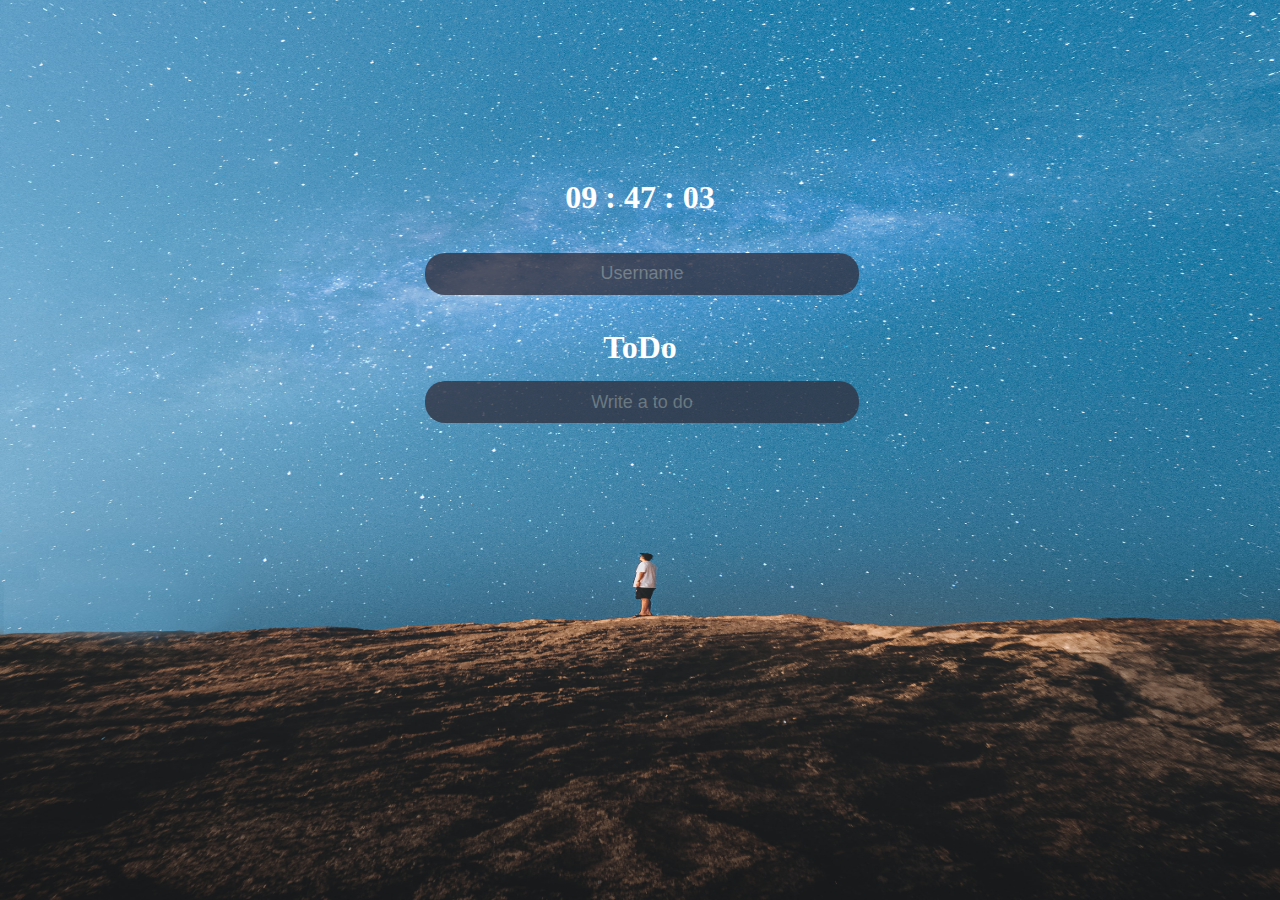
<file: index.html>
<!DOCTYPE html>
<html lang="en">
  <head>
    <meta charset="UTF-8" />
    <meta name="viewport" content="width=device-width, initial-scale=1.0" />
    <link rel="stylesheet" href="styles/index.css" />
    <title>Practice</title>
  </head>
  <body>
    <div class="js-clock clock">
      <h1 class="js-clock__title clock__title"></h1>
      <h1 class="js-dday"></h1>
    </div>
    <form class="js-form form">
      <div class="input-group">
        <input
          type="text"
          class="form-control"
          placeholder="Username"
          aria-describedby="basic-addon"
        />
      </div>
    </form>
    <h4 class="js-greeting greeting"></h4>
    <h1 class="toDo">ToDo</h1>
    <form class="js-toDoForm toDoForm">
      <div class="toDoInput-group">
        <input type="text" placeholder="Write a to do" />
      </div>
    </form>
    <ul class="js-toDoList toDoList"></ul>
    <div class="weather">
      <span class="js-weather"></span>
    </div>
    <!--<h1>Task</h1>
    <form class="js-taskForm">
      <input type="text" placeholder="Add a Task" />
    </form>
    <h2>Pending</h2>
    <ul class="js-pendingList"></ul>
    <h2>Finished</h2>
    <ul class="js-finishedList"></ul>
    <h1>Random Number Game</h1>
    <div class="js-subtitle">
      <span class="js-subtitle__1">Generate a number between 0 and</span>
      <span class="js-subtitle__2">100</span>
    </div>
    <form class="js-rangeForm">
      <input
        type="range"
        name="maxRange"
        class="js-rangeInput"
        value="100"
        max="200"
      />
    </form>
    <form class="js-submitForm">
      <label for="num">Guess the number </label>
      <input type="number" id="num" class="js-submitInput" />
      <button type="submit">Play!</button>
    </form>
    <h3 class="js-output"></h3>
    <h3 class="js-result"></h3>-->
    <script src="greeting.js"></script>
    <!--<script src="game.js"></script>
    <script src="task.js"></script>-->
    <script src="todo.js"></script>
    <script src="index.js"></script>
    <script src="clock.js"></script>
    <script src="background.js"></script>
    <script src="weather.js"></script>
  </body>
</html>
</file>
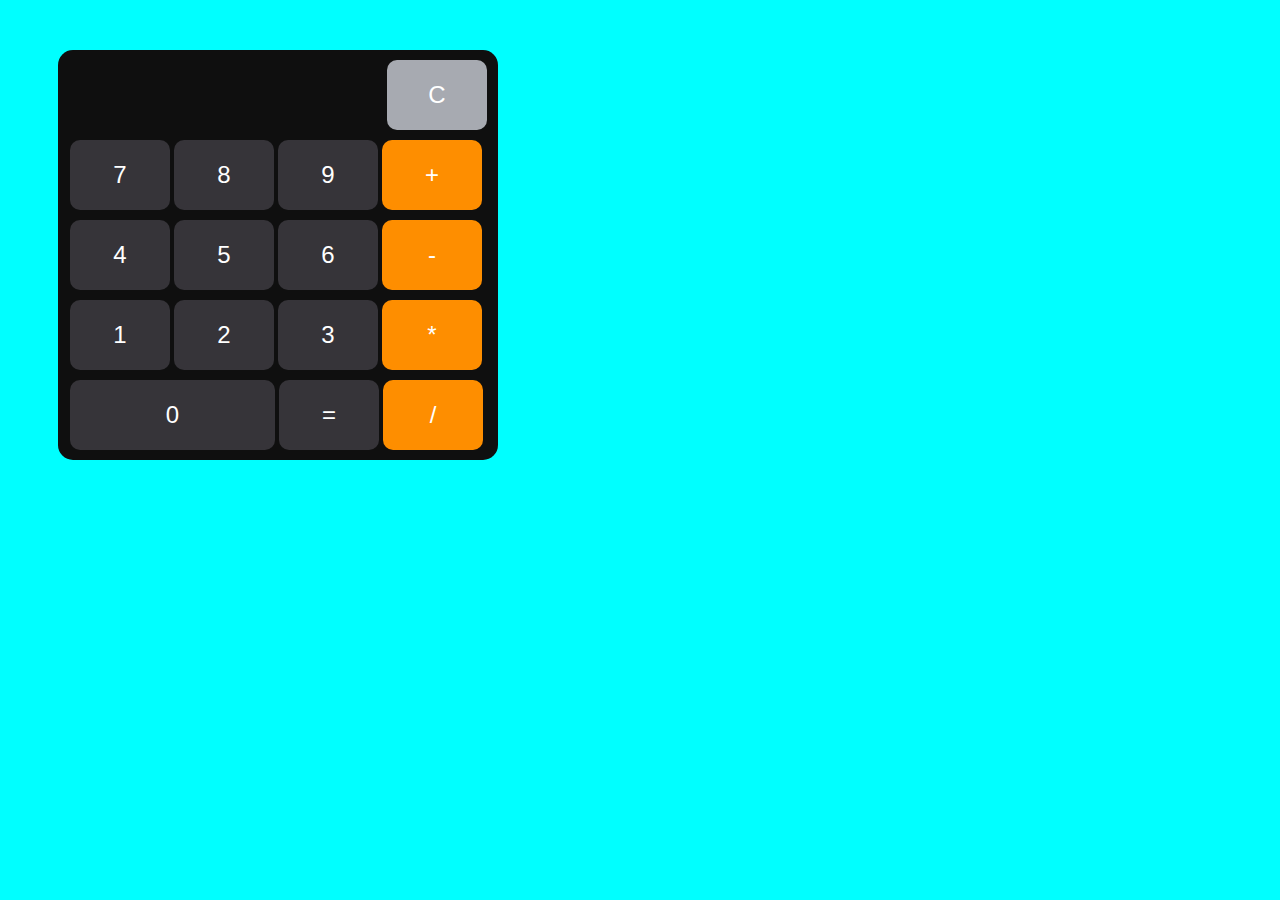
<file: caculator.html>
<!DOCTYPE html>
<html lang="en">
  <head>
    <meta charset="UTF-8" />
    <meta name="viewport" content="width=device-width, initial-scale=1.0" />
    <title>Calculator</title>
    <link rel="stylesheet" href="styles/calculator.css" />
  </head>
  <body>
    <form class="calculator">
      <div class="calculator__row">
        <div class="result"></div>
        <button class="clean-btn btn">C</button>
      </div>
      <div class="calculator__row">
        <button class="num-btn btn">7</button>
        <button class="num-btn btn">8</button>
        <button class="num-btn btn">9</button>
        <button class="operation-btn btn plus">+</button>
      </div>
      <div class="calculator__row">
        <button class="num-btn btn">4</button>
        <button class="num-btn btn">5</button>
        <button class="num-btn btn">6</button>
        <button class="operation-btn btn minus">-</button>
      </div>
      <div class="calculator__row">
        <button class="num-btn btn">1</button>
        <button class="num-btn btn">2</button>
        <button class="num-btn btn">3</button>
        <button class="operation-btn btn multiply">*</button>
      </div>
      <div class="calculator__row">
        <button class="zero-btn btn">0</button>
        <button class="equal-btn btn">=</button>
        <button class="operation-btn btn divid">/</button>
      </div>
    </form>
    <script src="calculator.js"></script>
  </body>
</html>
</file>
<file: styles/index.css>
* {
  color: white;
}

body {
  background-color: #f1f1f1;
  padding-top: 150px;
}

.clock .clock__title {
  text-align: center;
}

.form {
  padding: 15px 33%;
  height: 40px;
}

.form .input-group {
  height: 40px;
}

.greeting {
  padding: 0px 33% 20px 33%;
  margin-top: 10px;
  text-align: center;
  font-size: 28px;
}

.toDo {
  text-align: center;
  margin-bottom: 10px;
}

.toDoInput-group {
  margin: 10px 0px;
  padding: 5px 33%;
  height: 40px;
}

.toDoForm input,
.form input {
  border: none;
  border-radius: 20px;
  width: 100%;
  height: 100%;
  text-align: center;
  font-size: 18px;
  background-color: #323241;
  opacity: 0.8;
}

.toDoList {
  display: flex;
  flex-direction: column;
  padding: 5px 40%;
}

.toDoList li {
  display: flex;
  margin-top: 10px;
  justify-content: space-between;
  align-items: center;
  font-size: 24px;
}

.toDoList li button {
  background-color: #9c9494;
  opacity: 0.8;
  font-size: 18px;
  border-radius: 10px;
  border: none;
  color: black;
}

.weather {
  position: absolute;
  left: 70px;
  top: 70px;
  text-align: center;
  font-size: 20px;
}

.btn {
  cursor: pointer;
}

.form,
.greeting {
  display: none;
}

.showing {
  display: block;
}

@keyframes fadeIn {
  from {
    opacity: 0;
  }
  to {
    opacity: 1;
  }
}

.bgImage {
  position: absolute;
  top: 0;
  left: 0;
  width: 100%;
  height: 100%;
  z-index: -1;
  animation: fadeIn 0.5s linear;
}
</file>
<file: styles/calculator.css>
* {
  box-sizing: border-box;
}

body {
  background-color: aqua;
}

.calculator {
  background-color: #0f0f0f;
  width: 440px;
  height: 410px;
  margin: 50px 50px;
  padding: 10px 0px;
  border-radius: 15px;
}

.calculator__row {
  height: 80px;
  margin-left: 12px;
}

.calculator__row:first-child {
  display: flex;
}

.btn {
  border-radius: 10px;
  border: none;
  color: white;
  font-size: 24px;
}

.result {
  width: 315px;
  height: 70px;
  margin-right: 2px;
  color: white;
  font-size: 30px;
  text-align: end;
  padding: 12px 10px;
}

.num-btn,
.operation-btn,
.equal-btn,
.clean-btn,
.zero-btn {
  width: 100px;
  height: 70px;
}

.num-btn,
.equal-btn {
  background-color: #363439;
}

.operation-btn {
  background-color: #fe8e00;
}

.zero-btn {
  width: 205px;
  height: 70px;
  background-color: #363439;
}

.clean-btn {
  background-color: #a7aab1;
}
</file>
